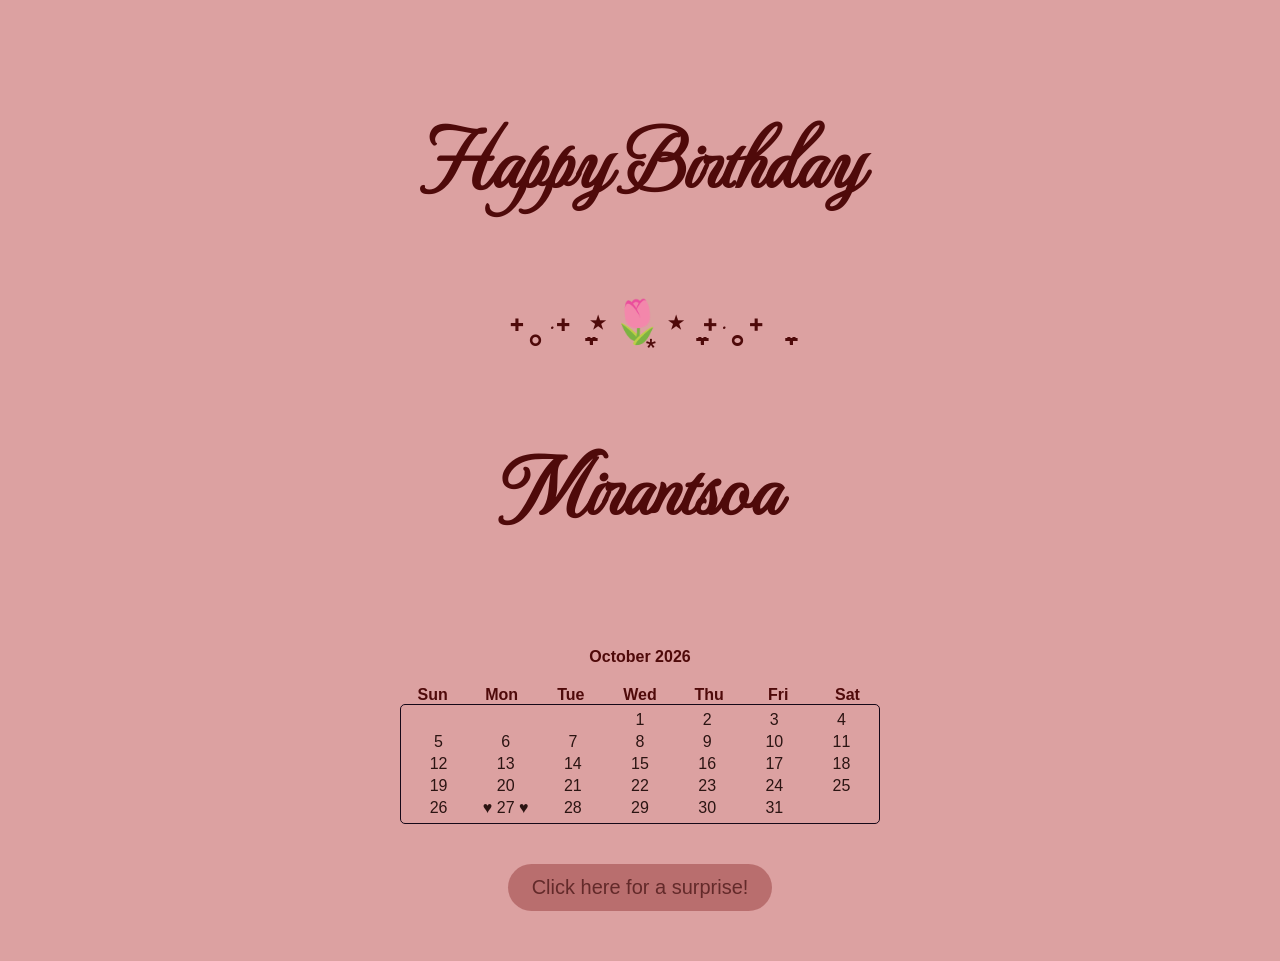
<file: index.html>
<!DOCTYPE html>
<html lang="en">
<head>
    <meta charset="UTF-8">
    <meta name="viewport" content="width=device-width, initial-scale=1.0">
    <title>Mirantsoa's Birthday</title>
    <link rel="icon" href="favicon.ico" type="image/x-icon">
    <link rel="stylesheet" href="style.css">
    <link rel="preconnect" href="https://fonts.googleapis.com">
    <link rel="preconnect" href="https://fonts.gstatic.com" crossorigin>
    <link href="https://fonts.googleapis.com/css2?family=MonteCarlo&display=swap" rel="stylesheet">
    
</head>
<body>
        <div id="birthdayHeader">
        <h1>Happy Birthday</h1>
        <p> 𓂃˖˳·˖ ִֶָ ⋆🌷͙⋆ ִֶָ˖·˳˖𓂃 ִֶָ  </p>
        <h1>Mirantsoa</h1>
    </div>
    <section id="octoberCalendar">
        <p style="font-weight: bold; ">October 2026</p>
        <div id="calendar-weekdays">
            <div>Sun</div>
            <div>Mon</div>
            <div>Tue</div>
            <div>Wed</div>
            <div>Thu</div>
            <div>Fri</div>
            <div>Sat</div>
        </div>
        <div id="calendar-days"></div>       
    </section>
    <button id="birthdayButton" >Click here for a surprise!</button>
    <script src="script.js"></script>
</body>  
</html>
</file>
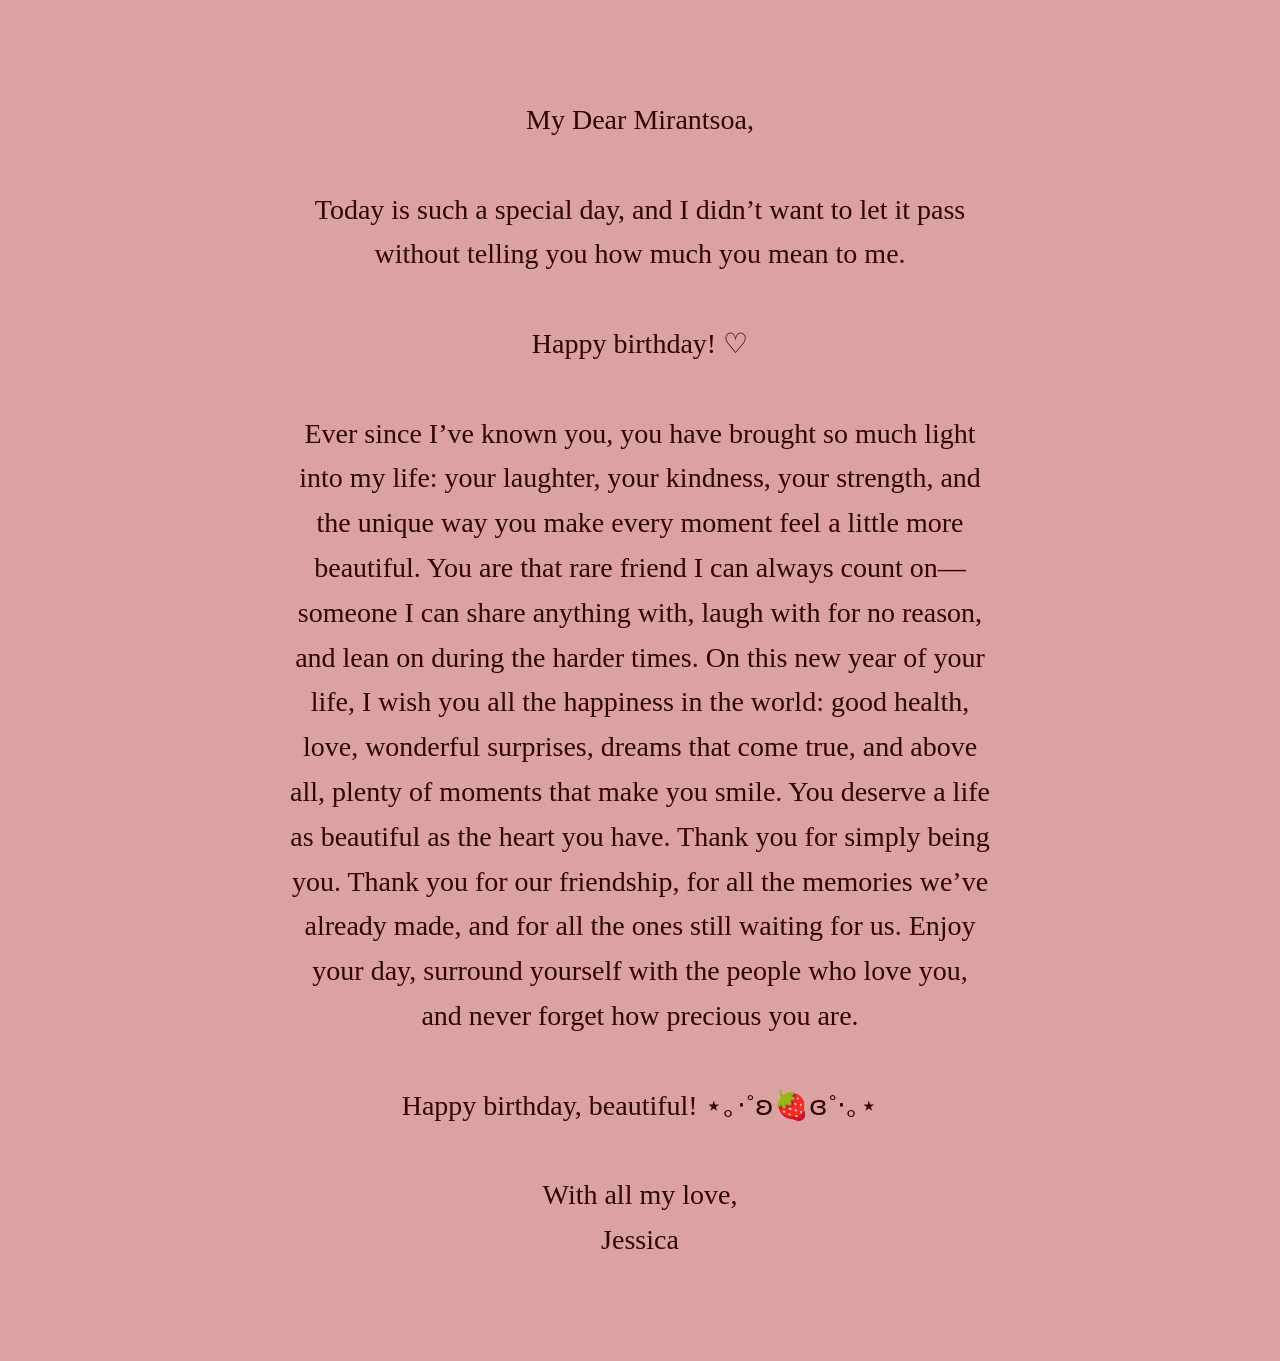
<file: message.html>
<!DOCTYPE html>
<html lang="en">
<head>
    <meta charset="UTF-8">
    <meta name="viewport" content="width=device-width, initial-scale=1.0">
    <title>Mirantsoa's birthday</title>
    <link rel="stylesheet" href="style.css">
</head>
<body>
    <div id="birthdayMessage">
        <p>
            My Dear Mirantsoa, <br><br>
        Today is such a special day, and I didn’t want to let it pass without telling you how much you mean to me. <br><br>
        Happy birthday! ♡ <br><br>

        Ever since I’ve known you, you have brought so much light into my life: your laughter, your kindness, your strength,
        and the unique way you make every moment feel a little more beautiful. 
        You are that rare friend I can always count on—someone I can share anything with, laugh with for no reason, and lean on during the harder times.
        On this new year of your life, I wish you all the happiness in the world: good health, love, 
        wonderful surprises, dreams that come true, and above all, plenty of moments that make you smile. 
        You deserve a life as beautiful as the heart you have.
        Thank you for simply being you. Thank you for our friendship, for all the memories we’ve already made,
        and for all the ones still waiting for us.
        Enjoy your day, surround yourself with the people who love you, and never forget how precious you are. <br><br>

        Happy birthday, beautiful! ⋆｡‧˚ʚ🍓ɞ˚‧｡⋆ <br><br>

        With all my love, <br>
        Jessica
        </p>
    </div>
   
</body>
</html>
</file>
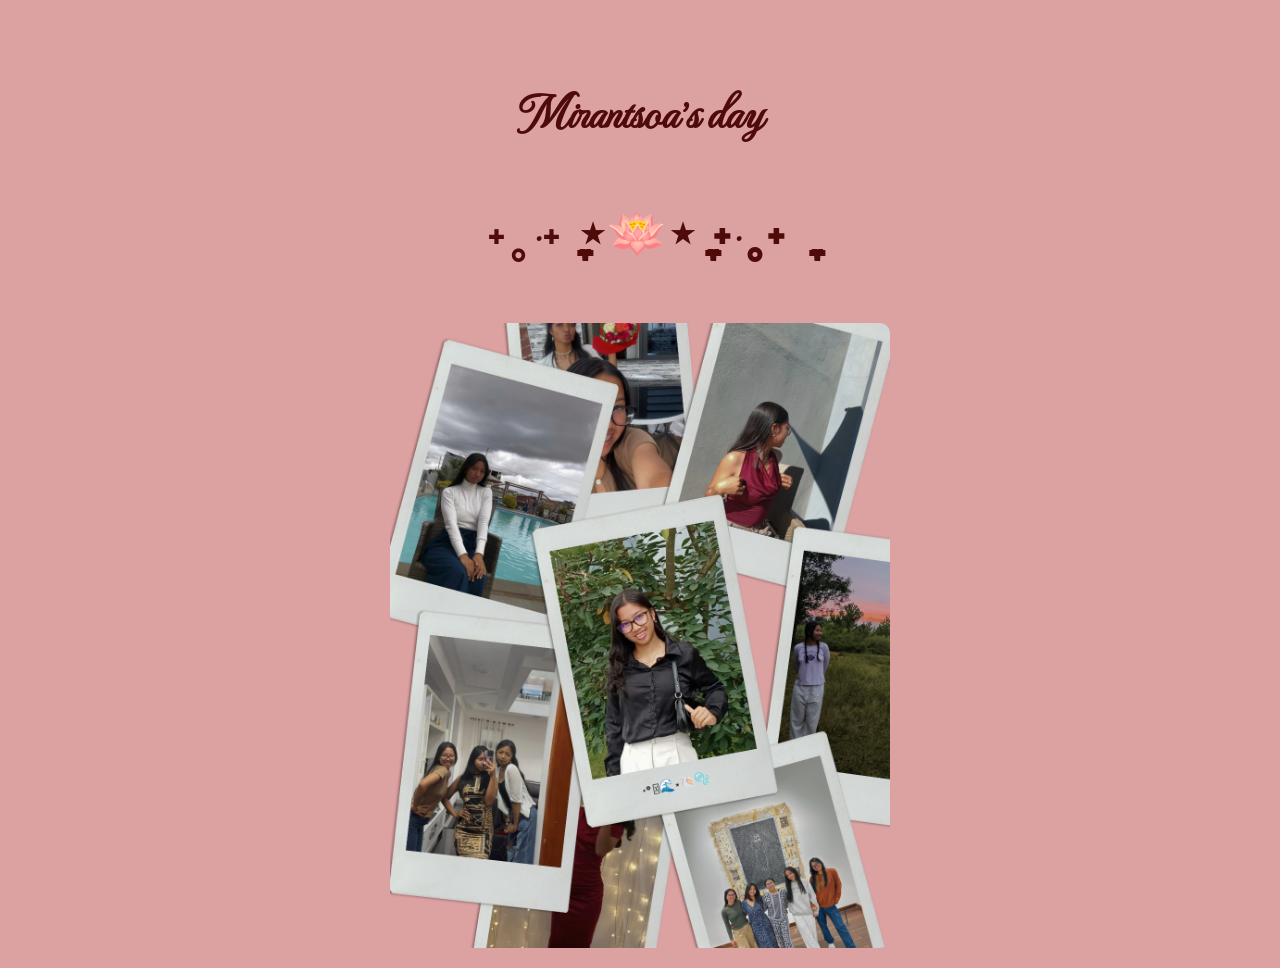
<file: surprise.html>
<!DOCTYPE html>
<html lang="fr">
<head>
  <meta charset="UTF-8">
  <meta name="viewport" content="width=device-width, initial-scale=1.0">
  <title>Mirantsoa's birthday</title>
  <link rel="stylesheet" href="style.css">
  <link rel="preconnect" href="https://fonts.googleapis.com">
    <link rel="preconnect" href="https://fonts.gstatic.com" crossorigin>
    <link href="https://fonts.googleapis.com/css2?family=MonteCarlo&display=swap" rel="stylesheet">

</head>
<body>
    <div class="surprise-header">
        <h2>Mirantsoa's day</h2>
        <h2>𓂃˖˳·˖ ִֶָ ⋆🪷⋆ ִֶָ˖·˳˖𓂃 ִֶָ</h2>
    </div>
    <img src="images/gateau.png" alt="Gâteau d'anniversaire" id="cake-image">
     <div id="birthdayImage">
        <img src="images/mirantsoa.png" alt="Birthday Image">        
    </div>
    <script src="script.js"></script>
</body>
</html>
</file>
<file: style.css>
body {
    margin: 20px;
    background-color: #DCA1A1;
}

#birthdayHeader {
    text-align: center;
    font-size: 30px;
    font-family: 'MonteCarlo', cursive;
    color: #4f0a0a;
    padding: 0px;
}

#calendar-days {
  border: 1px solid #160818;
  border-radius: 5px;
  color: #2b1412;
  display: grid;
  grid-template-columns: repeat(7, 1fr);
  gap: 6px;
}

#octoberCalendar {
    text-align: center;
    font-family: 'Lucida Sans', 'Lucida Sans Regular', 'Lucida Grande', 'Lucida Sans Unicode', Geneva, Verdana, sans-serif;
    color: #4f0a0a;
    padding: 10px;
}
#calendar-weekdays {
    display: grid;
    grid-template-columns: repeat(7, 1fr);
    gap: 10px;
    font-weight: bold;
    margin-top: 30px;
}

#birthdayMessage {
    text-align: calc(50% - 100px);
    font-family: 'MonteCarlo', cursive;
    font-size: 15px;
    color: #2d0606;
    padding: 80px;
}
#birthdayMessage {
    opacity: 0;
    transform: translateY(40px);
    animation: letterAppear 1.5s ease-out forwards;
}

@keyframes letterAppear {
    from {
        opacity: 0;
        transform: translateY(40px);
    }

    to {
        opacity: 1;
        transform: translateY(0);
    }
}
button {
    display: block;
    margin:auto;
    margin-top: 50px;
    padding: 10px 20px;
    font-size: 20px;
    font-family:'Lucida Sans', 'Lucida Sans Regular', 'Lucida Grande', 'Lucida Sans Unicode', Geneva, Verdana, sans-serif;
    background-color: #993f3f83;
    color: rgb(99, 42, 42);
    border-radius: 100px;
    cursor: pointer;
}


#cake-image {
  display: block;
  width: 100%;
  max-width: 100%;
  animation: cake-appear 1s ease-out;
}

@keyframes cake-appear {
  from {
    opacity: 0;
    transform: scale(0);
  }
  to {
    opacity: 9;
    transform: scale(1);
  }
}
.surprise-header {
   text-align: center;
    font-size: 20px;
    font-family: 'MonteCarlo', cursive;
    color: #4f0a0a;
}


/* Photo cachée au départ */
#birthdayImage {
    display: none;
    opacity: 0;
    text-align: center;
}

/* Apparition de la photo */
#birthdayImage.show {
    display: block;
    animation: photo-appear 1.5s ease forwards;
}

#birthdayImage img {
    max-width: 90%;
}

@keyframes photo-appear {
    from {
        opacity: 0;
        transform: scale(0.8);
    }
    to {
        opacity: 1;
        transform: scale(1);
    }
}

/* ==============================
   RESPONSIVE - SITE ANNIVERSAIRE
   ============================== */

/* Évite les débordements */
* {
    box-sizing: border-box;
}

html {
    width: 100%;
    overflow-x: hidden;
}

body {
    margin: 0;
    padding: 20px;
    min-height: 100vh;
    background-color: #DCA1A1;
    overflow-x: hidden;
}

/* Titre principal */
#birthdayHeader {
    text-align: center;
    font-size: clamp(26px, 5vw, 42px);
    padding: 10px;
    overflow-wrap: break-word;
}

/* Calendrier */
#octoberCalendar {
    width: 100%;
    max-width: 500px;
    margin: 0 auto;
    padding: 10px;
}

#calendar-weekdays {
    display: grid;
    grid-template-columns: repeat(7, minmax(0, 1fr));
    gap: 4px;
    margin-top: 20px;
    font-size: clamp(11px, 2.5vw, 16px);
    text-align: center;
}

#calendar-days {
    display: grid;
    grid-template-columns: repeat(7, minmax(0, 1fr));
    gap: 4px;
    border: 1px solid #160818;
    border-radius: 5px;
    padding: 6px;
    text-align: center;
}

/* Message d'anniversaire */
#birthdayMessage {
    width: 100%;
    max-width: 800px;
    margin: 0 auto;
    padding: clamp(15px, 5vw, 50px);
    font-size: clamp(18px, 3vw, 28px);
    line-height: 1.6;
    text-align: center;
    overflow-wrap: break-word;
}

/* Boutons */
button {
    display: block;
    max-width: 100%;
    margin: 30px auto;
    padding: 12px 24px;
    font-size: clamp(14px, 2.5vw, 20px);
    border: none;
    border-radius: 100px;
    cursor: pointer;
    transition: transform 0.3s ease,
                background-color 0.3s ease;
}

button:hover {
    transform: scale(1.05);
}

/* Gâteau */
#cake-image {
    display: block;
    width: 100%;
    max-width: 450px;
    height: auto;
    margin: 0 auto;
    animation: cake-appear 1s ease-out;
}

@keyframes cake-appear {
    from {
        opacity: 0;
        transform: scale(0);
    }

    to {
        opacity: 1;
        transform: scale(1);
    }
}

/* Titre de la surprise */
.surprise-header {
    text-align: center;
    font-size: clamp(22px, 4vw, 32px);
    padding: 10px;
}

/* Photo cachée au départ */
#birthdayImage {
    display: none;
    opacity: 0;
    text-align: center;
}

/* Apparition de la photo */
#birthdayImage.show {
    display: block;
    animation: photo-appear 1.5s ease forwards;
}

#birthdayImage img {
    display: block;
    width: 100%;
    max-width: 500px;
    height: auto;
    margin: 0 auto;
    border-radius: 10px;
}

@keyframes photo-appear {
    from {
        opacity: 0;
        transform: scale(0.8);
    }

    to {
        opacity: 1;
        transform: scale(1);
    }
}

/* ==============================
   TÉLÉPHONES
   ============================== */
@media screen and (max-width: 600px) {
    body {
        padding: 10px;
    }

    #birthdayHeader {
        font-size: 28px;
        padding: 5px;
    }

    #octoberCalendar {
        padding: 5px;
    }

    #calendar-weekdays {
        gap: 2px;
        margin-top: 15px;
    }

    #calendar-days {
        gap: 3px;
        padding: 4px;
    }

    #birthdayMessage {
        padding: 20px 10px;
        font-size: 20px;
    }

    #cake-image {
        max-width: 100%;
    }

    #birthdayImage img {
        max-width: 100%;
    }

    button {
        margin-top: 20px;
        padding: 10px 18px;
    }
}

/* ==============================
   TRÈS PETITS TÉLÉPHONES
   ============================== */
@media screen and (max-width: 360px) {
    body {
        padding: 6px;
    }

    #birthdayHeader {
        font-size: 24px;
    }

    #calendar-weekdays {
        font-size: 10px;
    }

    #calendar-days {
        gap: 2px;
        padding: 3px;
        font-size: 12px;
    }

    #birthdayMessage {
        font-size: 17px;
        padding: 15px 5px;
    }

    button {
        font-size: 14px;
        padding: 10px 14px;
    }
}

/* ==============================
   TABLETTES
   ============================== */
@media screen and (min-width: 601px) and (max-width: 1024px) {
    body {
        padding: 20px;
    }

    #octoberCalendar {
        max-width: 450px;
    }

    #birthdayMessage {
        max-width: 700px;
    }
}
</file>
